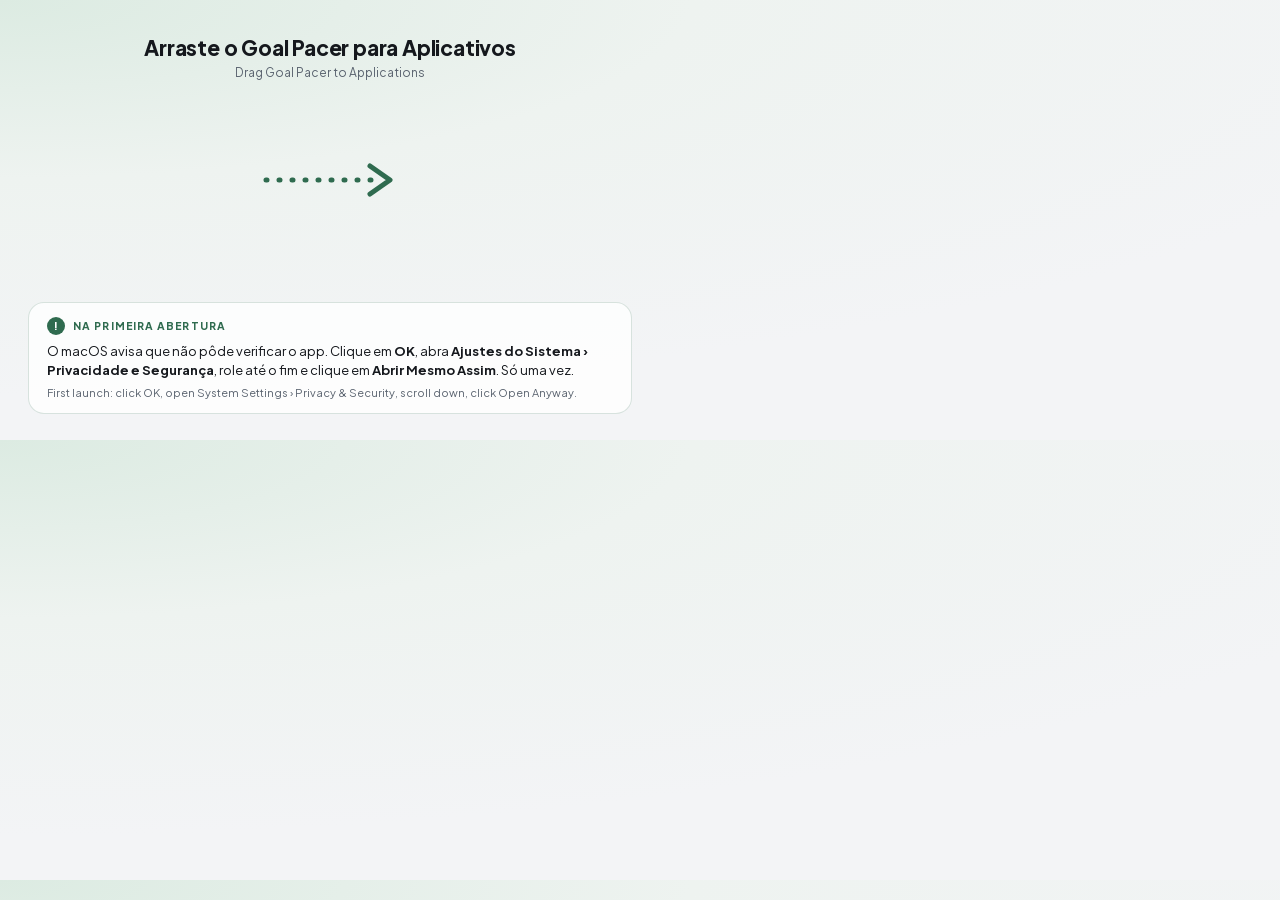
<file: macos/dmg/fundo.html>
<!doctype html>
<!-- Fundo da janela do .dmg (660x440). Gerado em fundo.png e fundo@2x.png por dev/fundo_dmg.py; o Finder desenha os
     ícones por cima: o app em (165, 180) e o atalho Aplicativos em (495, 180), como em dev/empacotar.py. -->
<html lang="pt-BR">
<head>
<meta charset="utf-8">
<style>
  @font-face { font-family: "Jakarta"; src: url("/web/fonts/plus-jakarta-sans-latin.woff2") format("woff2"); font-weight: 200 800; }
  html { zoom: var(--escala, 1); }
  body { margin: 0; width: 660px; height: 440px; overflow: hidden; font-family: "Jakarta", -apple-system, "Helvetica Neue", sans-serif;
         color: #15181D; background: radial-gradient(120% 90% at 0% 0%, #DCEBE2 0%, #EEF3F0 45%, #F3F4F6 100%); position: relative; }
  .titulo { position: absolute; top: 34px; left: 0; right: 0; text-align: center; }
  .titulo h1 { margin: 0; font-size: 21px; font-weight: 750; letter-spacing: -0.2px; }
  .titulo p { margin: 4px 0 0; font-size: 12px; color: #5B6470; }
  .seta { position: absolute; left: 258px; top: 156px; width: 144px; height: 48px; }
  .painel { position: absolute; left: 28px; right: 28px; bottom: 26px; padding: 14px 18px 13px; border-radius: 16px;
            background: rgba(255,255,255,0.78); border: 1px solid rgba(47,107,79,0.18); }
  .rotulo { display: flex; align-items: center; gap: 8px; font-size: 10.5px; font-weight: 750; letter-spacing: 1.1px;
            text-transform: uppercase; color: #2F6B4F; }
  .rotulo span { display: inline-grid; place-items: center; width: 18px; height: 18px; border-radius: 50%;
                 background: #2F6B4F; color: #fff; font-size: 11px; letter-spacing: 0; }
  .passos { margin: 7px 0 0; font-size: 13px; line-height: 1.45; }
  .passos b { font-weight: 700; }
  .en { margin: 5px 0 0; font-size: 11px; line-height: 1.4; color: #5B6470; }
</style>
</head>
<body>
  <div class="titulo">
    <h1>Arraste o Goal Pacer para Aplicativos</h1>
    <p>Drag Goal Pacer to Applications</p>
  </div>
  <svg class="seta" viewBox="0 0 144 48" aria-hidden="true">
    <path d="M8 24 H122" stroke="#2F6B4F" stroke-width="5" stroke-linecap="round" stroke-dasharray="1 12" fill="none"/>
    <path d="M112 10 L132 24 L112 38" stroke="#2F6B4F" stroke-width="5" stroke-linecap="round" stroke-linejoin="round" fill="none"/>
  </svg>
  <div class="painel">
    <div class="rotulo"><span>!</span>Na primeira abertura</div>
    <p class="passos">O macOS avisa que não pôde verificar o app. Clique em <b>OK</b>, abra <b>Ajustes do Sistema › Privacidade e Segurança</b>, role até o fim e clique em <b>Abrir Mesmo Assim</b>. Só uma vez.</p>
    <p class="en">First launch: click OK, open System Settings › Privacy &amp; Security, scroll down, click Open Anyway.</p>
  </div>
</body>
</html>
</file>
